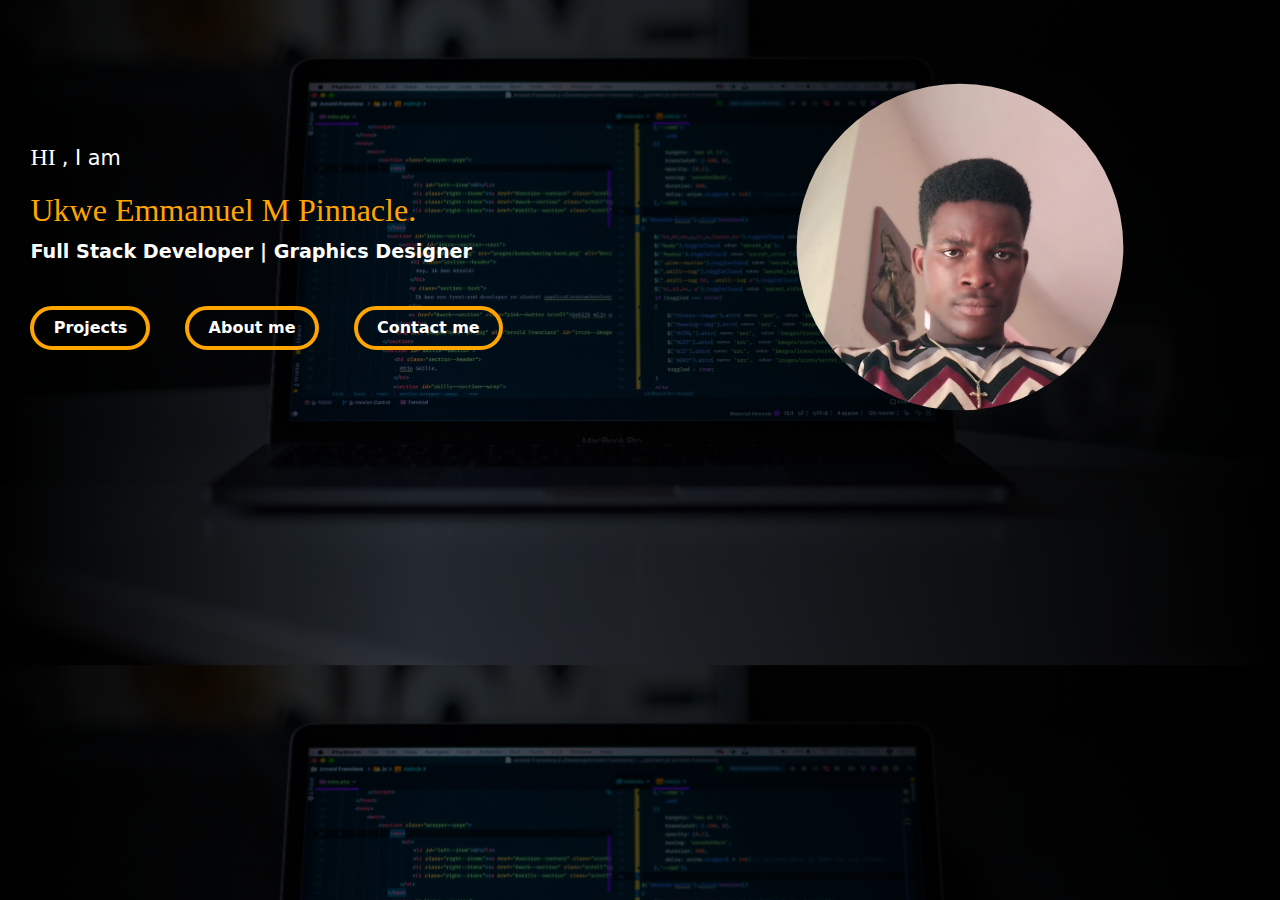
<file: index.html>
<!DOCTYPE html>
<html lang="en" dir="ltr">
  <head>
    <meta charset="utf-8">
    <meta name="viewport" content="width=device-width, initial-scale=1.0">
    <title> picanki tech hub</title>
    <meta http-equiv="X-UA-Compatible" content="ie=edge">
    <link rel="stylesheet" href="./bootstrap-5.0.1-dist/css/bootstrap.css">
    <link rel="stylesheet" href="./bootstrap-5.0.1-dist/js/bootstrap.js">
    <link rel="stylesheet" href="style.css">
    <link rel="stylesheet" href="media.css">
    <script src="functionality.js" defer></script>
  </head>
  <body class="container-fluid body">

    <div class="row mt-3">
      <div class="col-12 col-lg-6 order-1 order-lg-12">
          <div class="text-holder">
            <p id="p-text"> <span id="hi"> HI </span>, I am</p>
            <h2 class="myname">Ukwe Emmanuel M Pinnacle.</h2>
            <p id="more-text">Full Stack Developer | Graphics Designer</p>
            <br>
            <a href="project.html">
              <button type="button" class="btn" name="button">Projects</button>
            </a>
            <a href="about.html">
              <button type="button" class="btn" name="button">About me</button>
            </a>
            <a href="contact.html">
              <button type="button" class="btn" name="button">Contact me</button>
            </a>
          </div>
        </div>
        <div class="col-12 col-lg-6 order-12 order-lg-1">
          <img class="myimage" src="image/myimage.jpg" alt="">
        </div>
    </div>
    <div class="row">
      <div class="col">
        <h1 class="animation"></h1>
      </div>
    </div>



  </body>
</html>
</file>
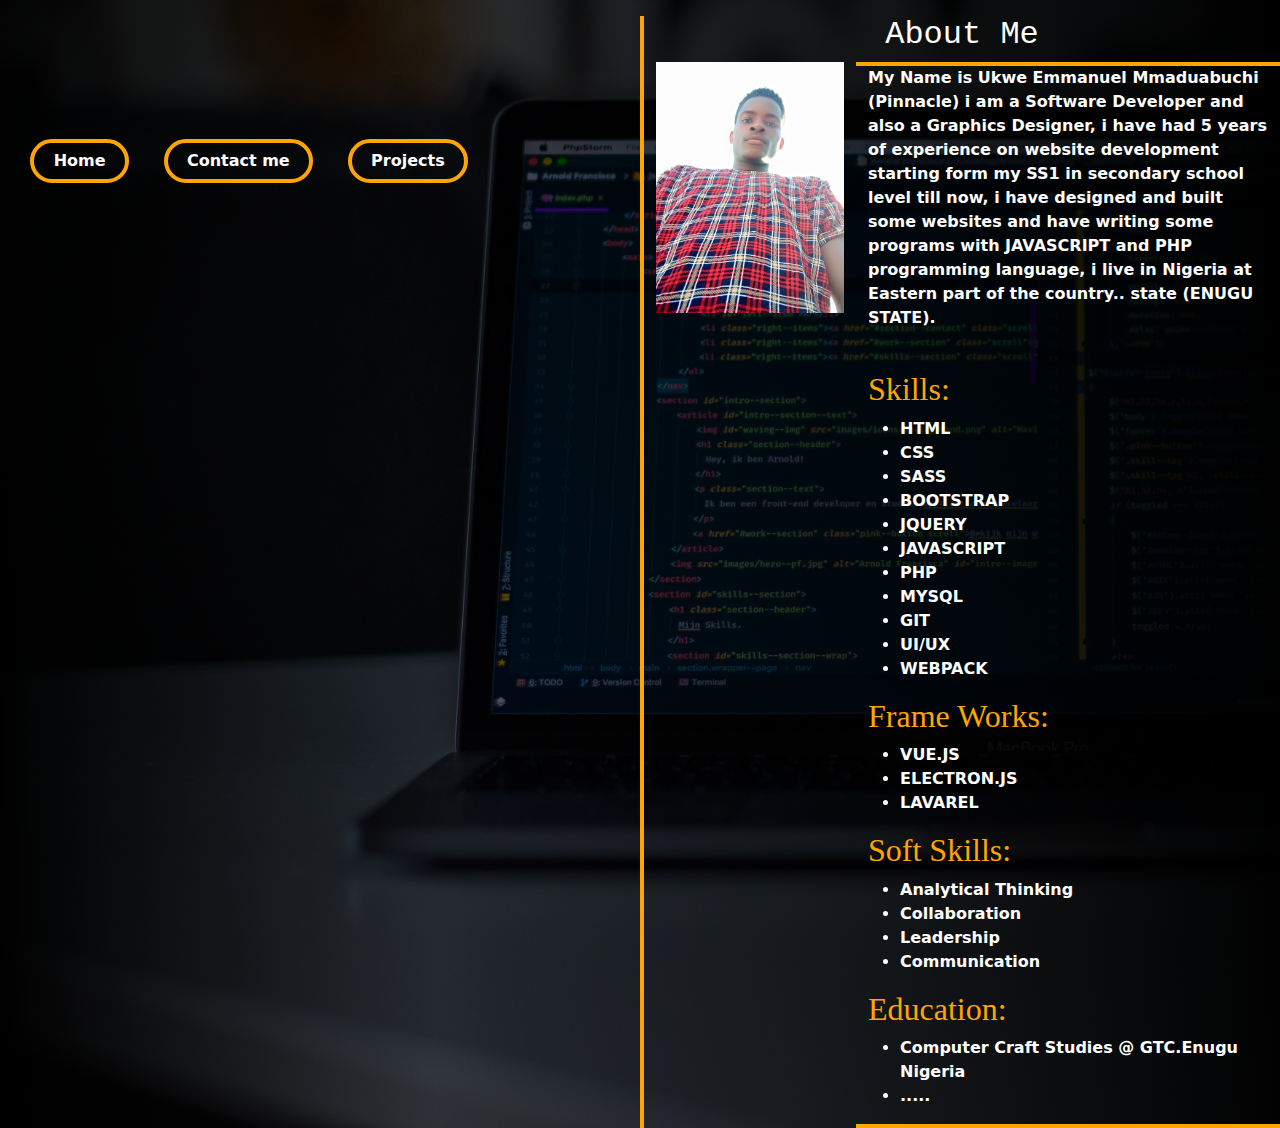
<file: about.html>
<!DOCTYPE html>
<html lang="en" dir="ltr">
  <head>
    <meta charset="utf-8">
    <meta name="viewport" content="width=device-width, initial-scale=1.0">
    <title> picanki tech hub/About me</title>
    <meta http-equiv="X-UA-Compatible" content="ie=edge">
    <link rel="stylesheet" href="./bootstrap-5.0.1-dist/css/bootstrap.css">
    <link rel="stylesheet" href="./bootstrap-5.0.1-dist/js/bootstrap.js">
    <link rel="stylesheet" href="style.css">
    <link rel="stylesheet" href="media.css">
    <script src="functionality.js" defer></script>
  </head>
  <body class="container-fluid body">

    <div class="row mt-3">
      <div class="col-12 col-lg-6">
          <div class="text-holder">
            <a href="index.html">
              <button type="button" class="btn" name="button">Home</button>
            </a>
            <a href="contact.html">
              <button type="button" class="btn" name="button">Contact me</button>
            </a>
            <a href="project.html">
              <button type="button" class="btn" name="button">Projects</button>
            </a>
          </div>
        </div>
        <div class="col-12 col-lg-6 side-div">
          <h2 class="name-text">About Me</h2>
          <div class="row">
            <div class="col-12 col-lg-4">
              <img src="image/aboutimage.jpg" id="myaboutImage">
            </div>
            <div class="col-12 col-lg-8 mt-5 mt-lg-0 border-text-holder">
              <p class="about-text-des">
                My Name is Ukwe Emmanuel Mmaduabuchi (Pinnacle) i am a Software Developer and also a Graphics Designer, i have had 5 years of experience on website development starting form my SS1 in secondary school level till now, i have designed and built some websites and have writing some programs with JAVASCRIPT and PHP programming language, i live in Nigeria at Eastern part of the country.. state (ENUGU STATE).
              </p>
              <br>
              <h2 class="skills-text">Skills:</h2>
              <ul>
                <li>HTML</li>
                <li>CSS</li>
                <li>SASS</li>
                <li>BOOTSTRAP</li>
                <li>JQUERY</li>
                <li>JAVASCRIPT</li>
                <li>PHP</li>
                <li>MYSQL</li>
                <li>GIT</li>
                <li>UI/UX</li>
                <li>WEBPACK</li>
              </ul>
              <h2 class="skills-text">Frame Works:</h2>
              <ul>
                <li>VUE.JS</li>
                <li>ELECTRON.JS</li>
                <li>LAVAREL</li>
              </ul>
              <h2 class="skills-text">Soft Skills:</h2>
              <ul>
                <li>Analytical Thinking</li>
                <li>Collaboration</li>
                <li>Leadership</li>
                <li>Communication</li>
              </ul>
              <h2 class="skills-text">Education:</h2>
              <ul>
                <li>Computer Craft Studies @ GTC.Enugu Nigeria</li>
                <li>.....</li>
              </ul>
            </div>
          </div>
        </div>
    </div>



  </body>
</html>
</file>
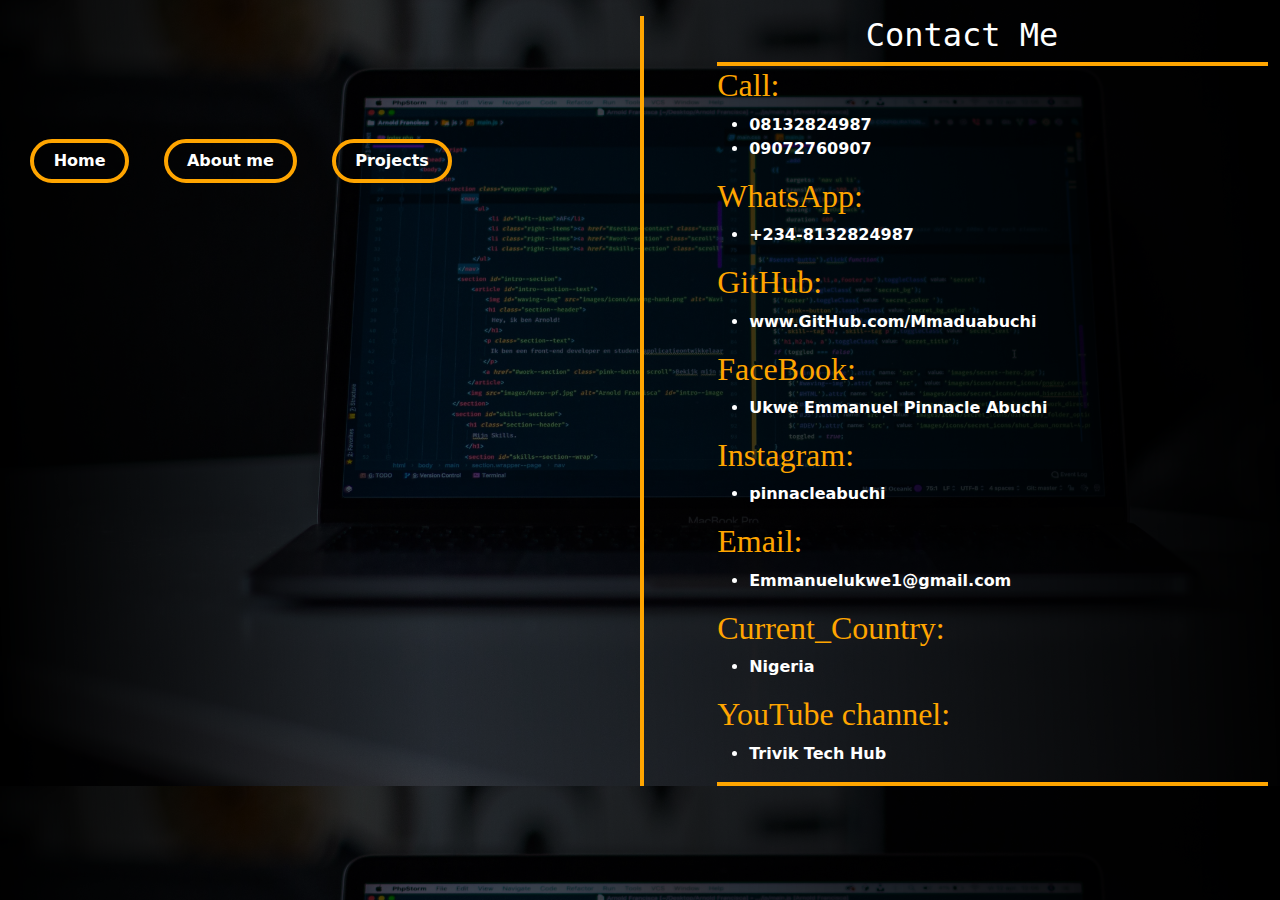
<file: contact.html>
<!DOCTYPE html>
<html lang="en" dir="ltr">
  <head>
    <meta charset="utf-8">
    <meta name="viewport" content="width=device-width, initial-scale=1.0">
    <title> picanki tech hub/Contact me</title>
    <meta http-equiv="X-UA-Compatible" content="ie=edge">
    <link rel="stylesheet" href="./bootstrap-5.0.1-dist/css/bootstrap.css">
    <link rel="stylesheet" href="./bootstrap-5.0.1-dist/js/bootstrap.js">
    <link rel="stylesheet" href="style.css">
    <link rel="stylesheet" href="media.css">
    <script src="functionality.js" defer></script>
  </head>
  <body class="container-fluid body">

    <div class="row mt-3">
      <div class="col-12 col-lg-6">
          <div class="text-holder">
            <a href="index.html">
              <button type="button" class="btn" name="button">Home</button>
            </a>
            <a href="about.html">
              <button type="button" class="btn" name="button">About me</button>
            </a>
            <a href="project.html">
              <button type="button" class="btn" name="button">Projects</button>
            </a>
          </div>
        </div>
        <div class="col-12 col-lg-6 side-div">
          <h2 class="name-text">Contact Me</h2>
          <div class="border-text-holder-contact">
            <h2 class="skills-text">Call:</h2>
            <ul>
              <li>08132824987</li>
              <li>09072760907</li>
            </ul>
            <h2 class="skills-text">WhatsApp:</h2>
            <ul>
              <li>+234-8132824987</li>
            </ul>
            <h2 class="skills-text">GitHub:</h2>
            <ul>
              <li>www.GitHub.com/Mmaduabuchi</li>
            </ul>
            <h2 class="skills-text">FaceBook:</h2>
            <ul>
              <li>Ukwe Emmanuel Pinnacle Abuchi</li>
            </ul>
            <h2 class="skills-text">Instagram:</h2>
            <ul>
              <li>pinnacleabuchi</li>
            </ul>
            <h2 class="skills-text">Email:</h2>
            <ul>
              <li>Emmanuelukwe1@gmail.com</li>
            </ul>
            <h2 class="skills-text">Current_Country:</h2>
            <ul>
              <li>Nigeria</li>
            </ul>
            <h2 class="skills-text">YouTube channel:</h2>
            <ul>
              <li>Trivik Tech Hub</li>
            </ul>
          </div>
        </div>
    </div>



  </body>
</html>
</file>
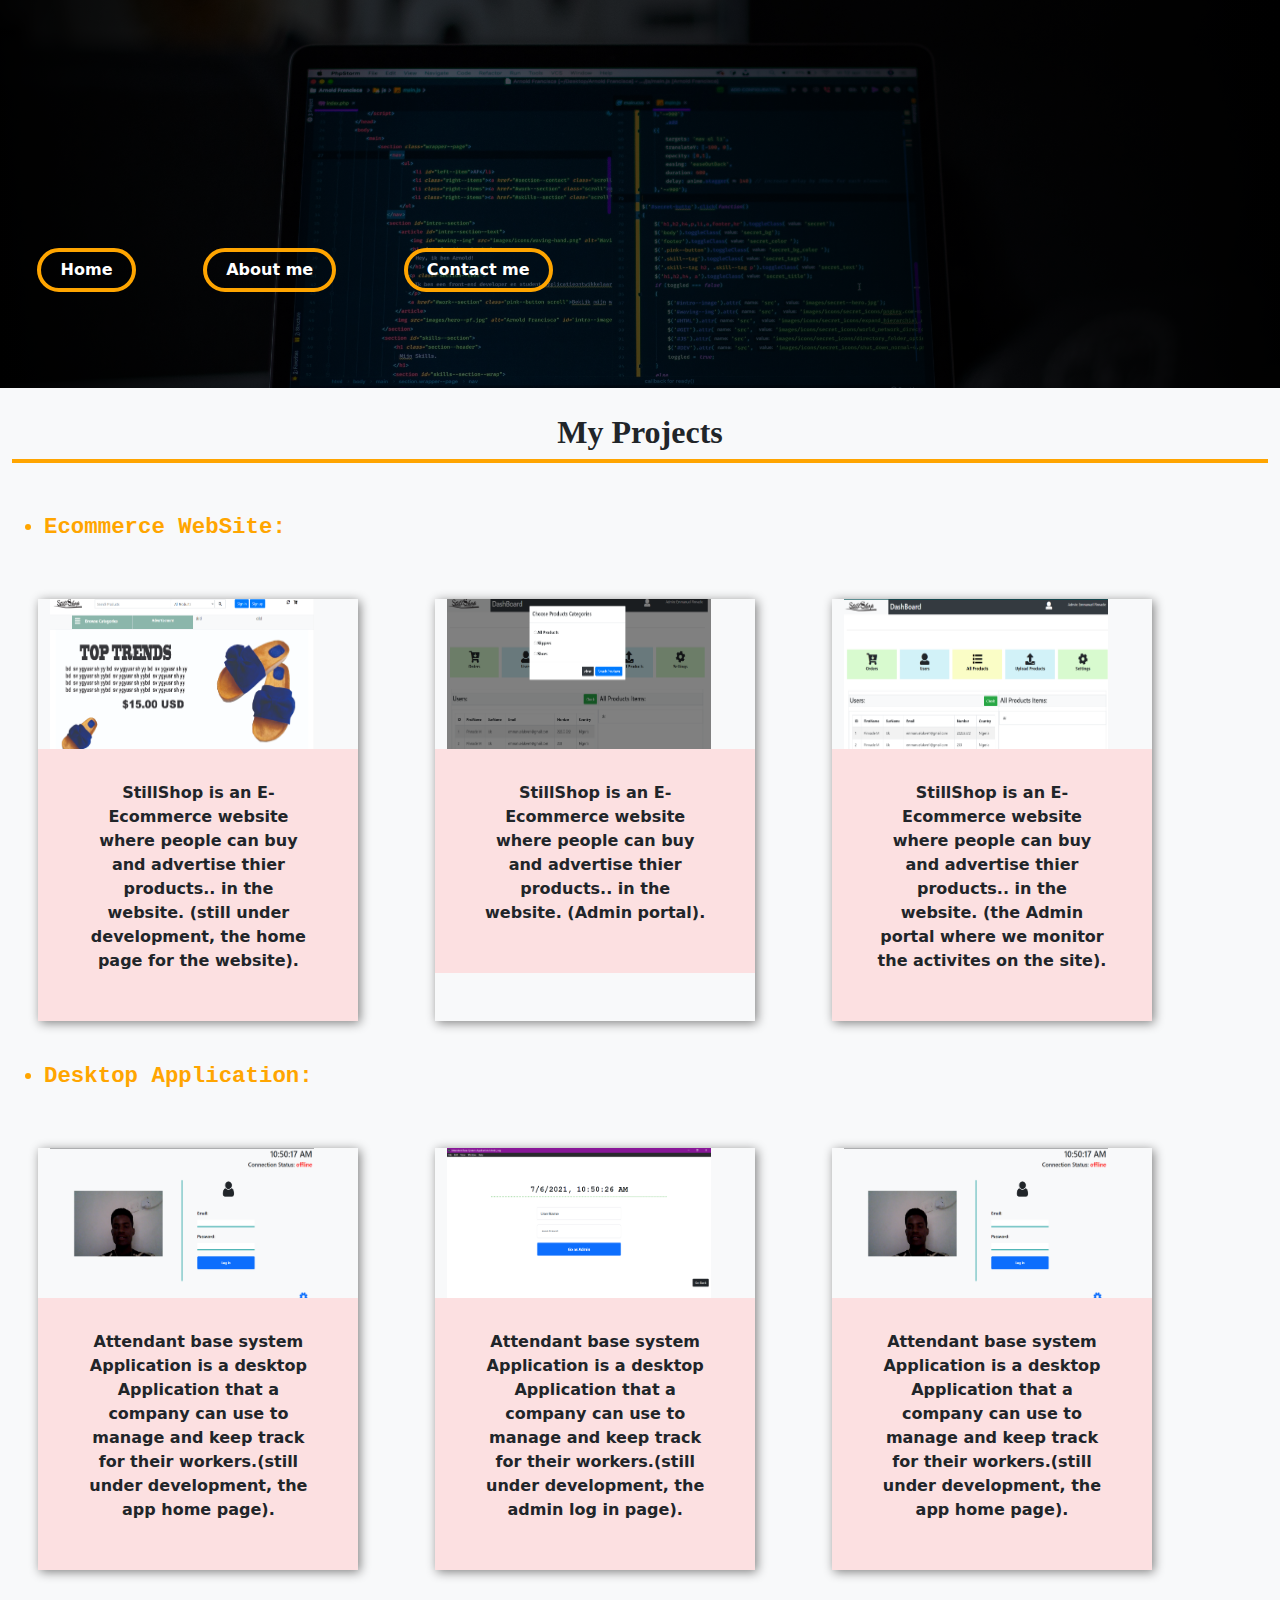
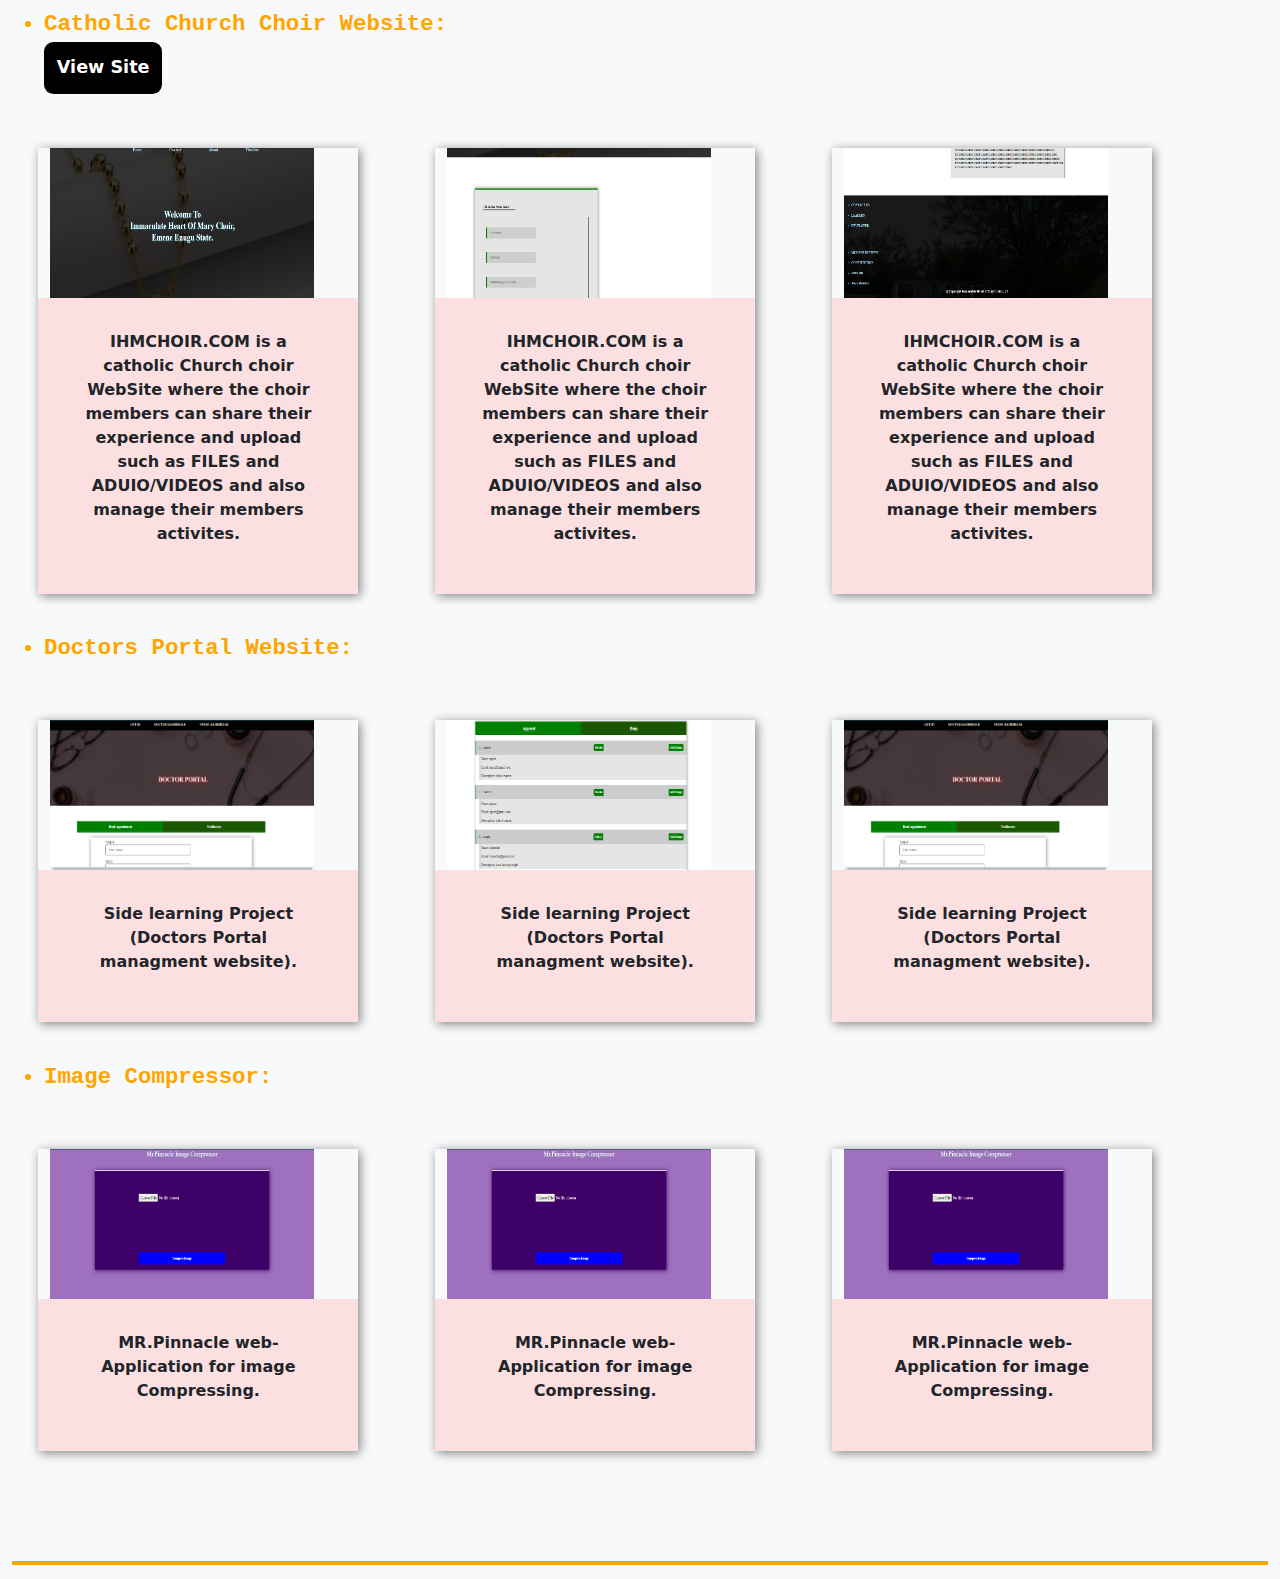
<file: project.html>
<!DOCTYPE html>
<html lang="en" dir="ltr">
  <head>
    <meta charset="utf-8">
    <meta name="viewport" content="width=device-width, initial-scale=1.0">
    <title> picanki tech hub/Contact me</title>
    <meta http-equiv="X-UA-Compatible" content="ie=edge">
    <link rel="stylesheet" href="./bootstrap-5.0.1-dist/css/bootstrap.css">
    <link rel="stylesheet" href="./bootstrap-5.0.1-dist/js/bootstrap.js">
    <link rel="stylesheet" href="style.css">
    <link rel="stylesheet" href="media.css">
    <script src="functionality.js" defer></script>
  </head>
  <body class="container-fluid bg-light">
    <div class="body" id='body-project'>
      <div class="row pb-5 row-project">
            <div class="col mb-5 text-holder">
              <a href="index.html">
                <button type="button" class="btn" name="button">Home</button>
              </a>
              <a href="about.html">
                <button type="button" class="btn" name="button">About me</button>
              </a>
              <a href="contact.html">
                <button type="button" class="btn" name="button">Contact me</button>
              </a>
           </div>
        </div>
      </div>
        <div class="col">
          <h2 class="my-text-project">My Projects</h2>
          <div class="border-text-holder pt-5">
            <ul>
              <li id="li-project-text">Ecommerce WebSite:</li>
            </ul>
            <div class="row">
              <div class="col-12 col-lg-3 image-holder-div">
                <div class="row">
                  <img src="projectimage/still1.png" class="Projects-img">
                </div>
                <div class="row text-project-row">
                  <p class="p-project-text">StillShop is an E-Ecommerce website where people can buy and advertise thier products.. in the website. (still under development, the home page for the website).</p>
                </div>
              </div>
              <div class="col-12 col-lg-3 image-holder-div">
                <div class="row">
                  <img src="projectimage/still2.png" class="Projects-img">
                </div>
                <div class="row text-project-row">
                  <p class="p-project-text">StillShop is an E-Ecommerce website where people can buy and advertise thier products.. in the website. (Admin portal).</p>
                </div>
              </div>
              <div class="col-12 col-lg-3 image-holder-div">
                <div class="row">
                  <img src="projectimage/still3.png" class="Projects-img">
                </div>
                <div class="row  text-project-row">
                  <p class="p-project-text">StillShop is an E-Ecommerce website where people can buy and advertise thier products.. in the website. (the Admin portal where we monitor the activites on the site).</p>
                </div>
              </div>
            </div>



            <ul>
              <li id="li-project-text">Desktop Application:</li>
            </ul>
            <div class="row">
              <div class="col-12 col-lg-3 image-holder-div">
                <div class="row">
                  <img src="projectimage/attend1.png" class="Projects-img">
                </div>
                <div class="row  text-project-row">
                  <p class="p-project-text">Attendant base system Application is a desktop Application that a company can use to manage and keep track for their workers.(still under development, the app home page).</p>
                </div>
              </div>
              <div class="col-12 col-lg-3 image-holder-div">
                <div class="row">
                  <img src="projectimage/attend2.png" class="Projects-img">
                </div>
                <div class="row  text-project-row">
                  <p class="p-project-text">Attendant base system Application is a desktop Application that a company can use to manage and keep track for their workers.(still under development, the admin log in page).</p>
                </div>
              </div>
              <div class="col-12 col-lg-3 image-holder-div">
                <div class="row">
                  <img src="projectimage/attend1.png" class="Projects-img">
                </div>
                <div class="row  text-project-row">
                  <p class="p-project-text">Attendant base system Application is a desktop Application that a company can use to manage and keep track for their workers.(still under development, the app home page).</p>
                </div>
              </div>
            </div>



            <ul>
              <li id="li-project-text">Catholic Church Choir Website:</li>
              <a href="https//www.ihmchoir.000webhostapp.com">
                <button id="ihmc-button">View Site</button>
                <span id="text-site-span"></span>
              </a>
            </ul>
            <div class="row">
              <div class="col-12 col-lg-3 image-holder-div">
                <div class="row">
                  <img src="projectimage/ihmc1.png" class="Projects-img">
                </div>
                <div class="row  text-project-row">
                  <p class="p-project-text">IHMCHOIR.COM is a catholic Church choir WebSite where the choir members can share their experience and upload such as FILES and ADUIO/VIDEOS and also manage their members activites.</p>
                </div>
              </div>
              <div class="col-12 col-lg-3 image-holder-div">
                <div class="row">
                  <img src="projectimage/ihmc2.png" class="Projects-img">
                </div>
                <div class="row  text-project-row">
                  <p class="p-project-text">IHMCHOIR.COM is a catholic Church choir WebSite where the choir members can share their experience and upload such as FILES and ADUIO/VIDEOS and also manage their members activites.</p>
                </div>
              </div>
              <div class="col-12 col-lg-3 image-holder-div">
                <div class="row">
                  <img src="projectimage/ihmc3.png" class="Projects-img">
                </div>
                <div class="row text-project-row">
                  <p class="p-project-text">IHMCHOIR.COM is a catholic Church choir WebSite where the choir members can share their experience and upload such as FILES and ADUIO/VIDEOS and also manage their members activites.</p>
                </div>
              </div>
            </div>


                        <ul>
                          <li id="li-project-text">Doctors Portal Website:</li>
                        </ul>
                        <div class="row">
                          <div class="col-12 col-lg-3 image-holder-div">
                            <div class="row">
                              <img src="projectimage/doc1.png" class="Projects-img">
                            </div>
                            <div class="row  text-project-row">
                              <p class="p-project-text">Side learning Project (Doctors Portal managment website).</p>
                            </div>
                          </div>
                          <div class="col-12 col-lg-3 image-holder-div">
                            <div class="row">
                              <img src="projectimage/doc2.png" class="Projects-img">
                            </div>
                            <div class="row  text-project-row">
                              <p class="p-project-text">Side learning Project (Doctors Portal managment website).</p>
                            </div>
                          </div>
                          <div class="col-12 col-lg-3 image-holder-div">
                            <div class="row">
                              <img src="projectimage/doc1.png" class="Projects-img">
                            </div>
                            <div class="row text-project-row">
                              <p class="p-project-text">Side learning Project (Doctors Portal managment website).</p>
                            </div>
                          </div>
                        </div>

                        <ul>
                          <li id="li-project-text">Image Compressor:</li>
                        </ul>
                        <div class="row">
                          <div class="col-12 col-lg-3 image-holder-div">
                            <div class="row">
                              <img src="projectimage/compress.png" class="Projects-img">
                            </div>
                            <div class="row  text-project-row">
                              <p class="p-project-text">MR.Pinnacle web-Application for image Compressing.</p>
                            </div>
                          </div>
                          <div class="col-12 col-lg-3 image-holder-div">
                            <div class="row">
                              <img src="projectimage/compress.png" class="Projects-img">
                            </div>
                            <div class="row  text-project-row">
                              <p class="p-project-text">MR.Pinnacle web-Application for image Compressing.</p>
                            </div>
                          </div>
                          <div class="col-12 col-lg-3 image-holder-div">
                            <div class="row">
                              <img src="projectimage/compress.png" class="Projects-img">
                            </div>
                            <div class="row text-project-row">
                              <p class="p-project-text">MR.Pinnacle web-Application for image Compressing.</p>
                            </div>
                          </div>
                        </div>

              <br><br><br>
          </div>
        </div>
    </div>



  </body>
</html>
</file>
<file: style.css>
.body{
  background: linear-gradient(88deg, black, #0000009e, #000c, #000), url('image/imageme2.jpg');
  background-size: cover;
}
#hi{
  font-family: cursive;
  font-size: 1.5rem;
}
#p-text{
  font-size: 1.3rem;
  color: white;
}
.myimage{
  width: 100%;
  clip-path: circle(30%);
}
.myname{
  font-family: jokerman;
  color: orange;
}
#more-text{
  font-weight: bold;
  color: white;
  font-size: 1.2rem;
}
.btn{
  border: 4px solid orange;
  border-radius: 2rem;
  color: white;
  text-align: center;
  font-weight: bold;
  padding-left: 1.2rem;
  padding-right: 1.2rem;
  margin-right: 5%;
}
.text-holder{
  margin-top: 20%;
  margin-left: 3%;
}
.animation{
  color: white;
  font-family: cursive;
}
.animation:before{
    content: "";
    animation: animate infinite 8s;
}
@keyframes animate {
    0%{
        content: "Freelancer";
    }
    20%{
        content: "Designer";
    }
    40%{
        content: "Programmer";
    }
    60%{
        content: "Developer";
    }
}
a{
  text-decoration: none;
}
a:hover{
  color: white;
}
.side-div{
  border-left: 4px solid orange;
  font-weight: bold;
}
.name-text{
  font-family: monospace;
  text-align: center;
  color: white;
}
.skills-text{
  font-family: jokerman;
  color: orange;
}
.about-text-des{
  color: white;
  font-weight: bold;
  letter-spacing: 1;
}
li{
  color: white;
  font-weight: bold;
}
.border-text-holder{
  border: none;
  border-top: 4px solid orange;
  border-bottom: 4px solid orange;
}
.border-text-holder-contact{
  border: none;
  border-top: 4px solid orange;
  border-bottom: 4px solid orange;
  margin-left: 10%;
}
.my-text-project{
  font-weight: bold;
  font-family: jokerman;
  text-align: center;
}
.Projects-img{
  width: 90%;
  height: 150px;
}
.p-project-text{
  font-weight: bold;
  text-align: center;
}
#li-project-text{
  font-size: 1.4rem;
  font-family: monospace;
  color: orange;
}
#body-project{
  margin: -1.1%;
  margin-bottom: 2%;
  padding: 0%;
}
.image-holder-div{
  box-shadow: 2px 2px 10px grey;
  margin: 3%;
}
.text-project-row{
  padding: 2rem;
  background: rgba(255, 200, 200, 0.5);
}
#ihmc-button{
  border: none;
  border-radius: 0.6rem;
  padding: 0.8rem;
  text-align: center;
  font-size: 1.1rem;
  font-weight: bold;
  background: black;
  color: white;
}
#myaboutImage{
  width: 100%;
}
</file>
<file: media.css>
@media screen and (max-width: 600px) {
  .myname{
    font-family: jokerman;
    color: orange;
    font-size: 1rem;
  }
  #p-text{
    font-size: 1rem;
    color: white;
  }
  #more-text{
    font-weight: bold;
    color: white;
    font-size: 1rem;
  }
  .btn{
    border: 4px solid orange;
    border-radius: 2rem;
    color: white;
    text-align: center;
    font-weight: bold;
    padding-left: 1rem;
    padding-right: 1rem;
    margin-right: 0%;
    width: 30%;
    font-size: 0.5rem;
  }
  #ihmc-button{
    border: 3px solid black;
    padding: 0.5rem;
    font-size: 0.8rem;
    font-weight: bold;
    color: white;
  }
 #body-project{
    margin: -1.1%;
    margin-bottom: 2%;
    padding: 0%;
  }
  #li-project-text{
    font-size: 1rem;
    font-family: monospace;
    color: orange;
  }
  #body-project{
    margin: -6%;
    margin-bottom: 2%;
    padding: 0%;
  }
  .image-holder-div{
    box-shadow: 2px 2px 10px grey;
    margin-bottom: 5%;
  }
  #myaboutImage{
    width: 50%;
  }
  .side-div{
    border: none;
    font-weight: bold;
  }
  .skills-text{
    font-family: jokerman;
    color: orange;
    font-size: 1.6rem;
  }
  .text-holder{
    margin-top: 20%;
    margin-left: 0%;
    margin-bottom: 10%;
  }
  .name-text{
    font-family: monospace;
    text-align: center;
    color: white;
    border-bottom: 3px solid orange;
    width: 50%;
    margin-left: 23%;
  }
  .row-project{
    margin-right: 0px;
    margin-left: 0px;
  }
  .animation{
    font-size: 1rem;
  }
  .border-text-holder-contact{
    border: none;
    border-top: 4px solid orange;
    border-bottom: 4px solid orange;
    margin-left: 0%;
    margin-top: 10%;
  }
}
</file>
